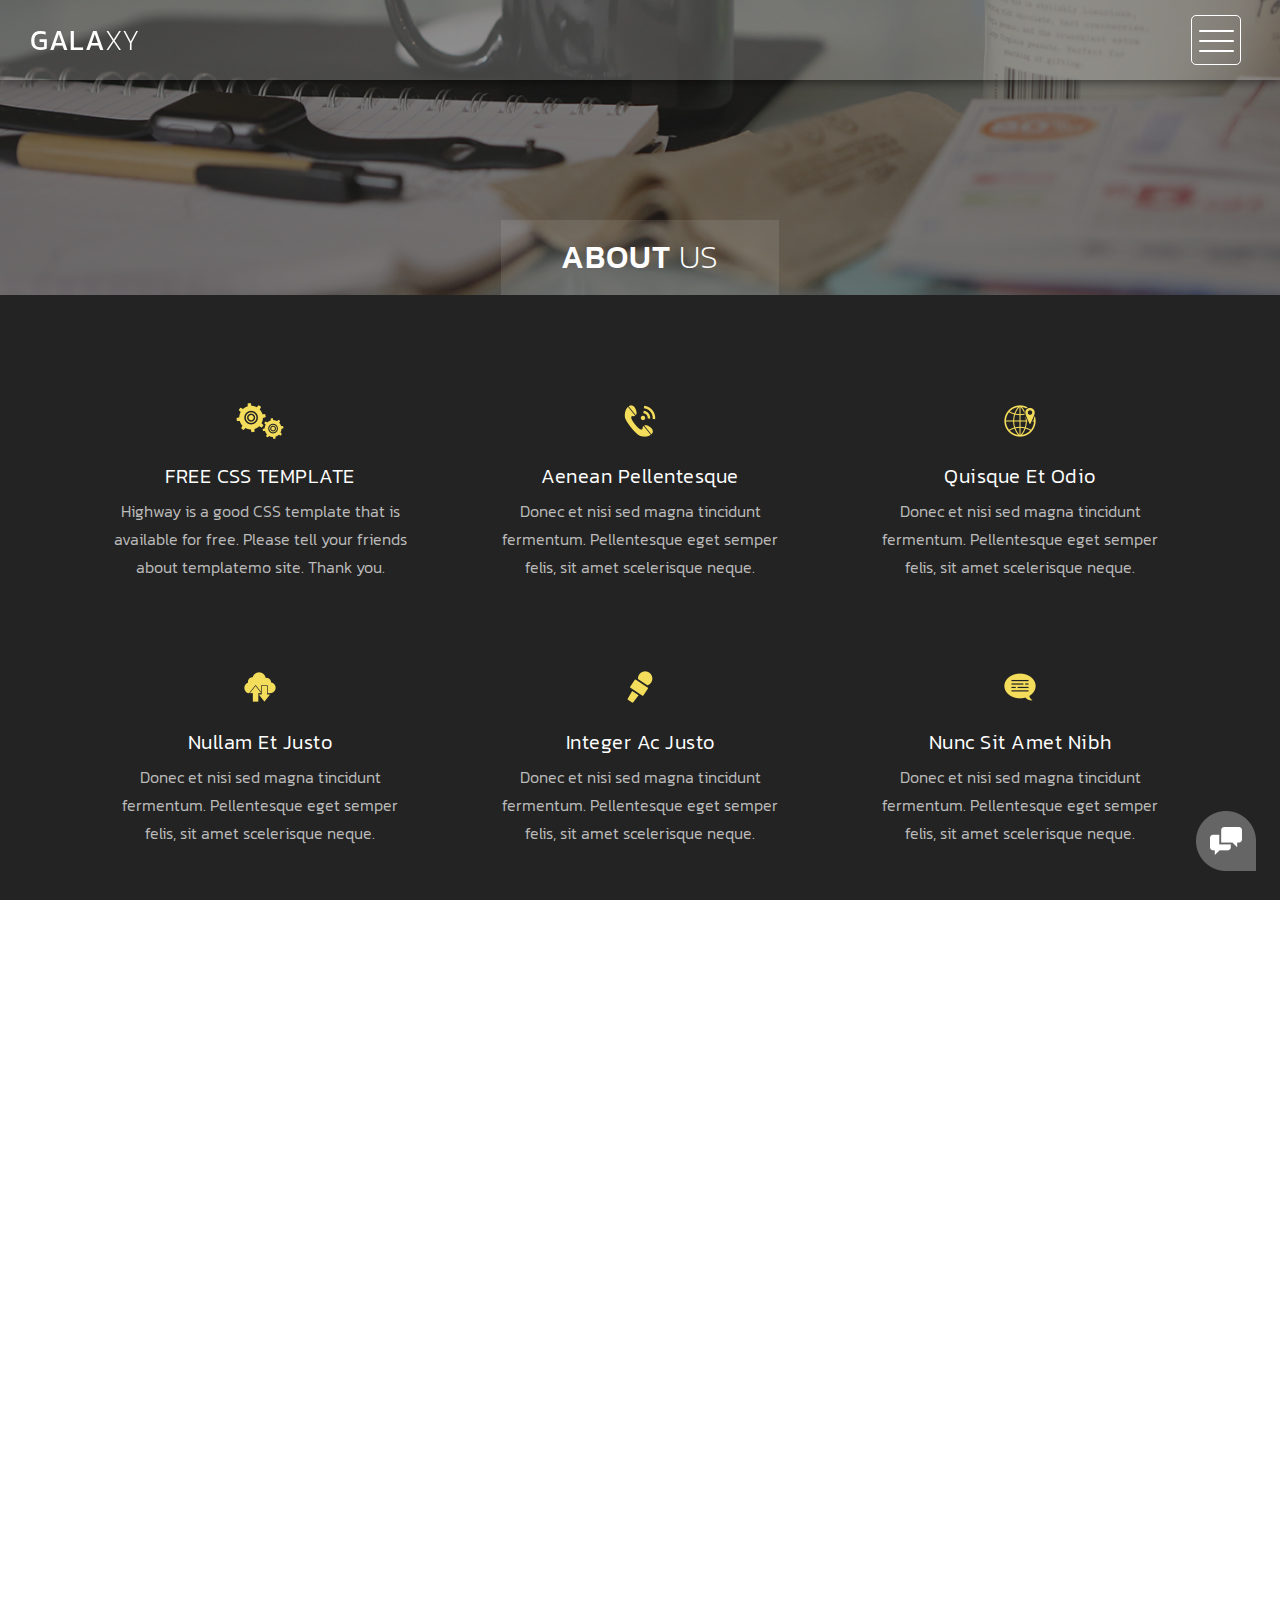
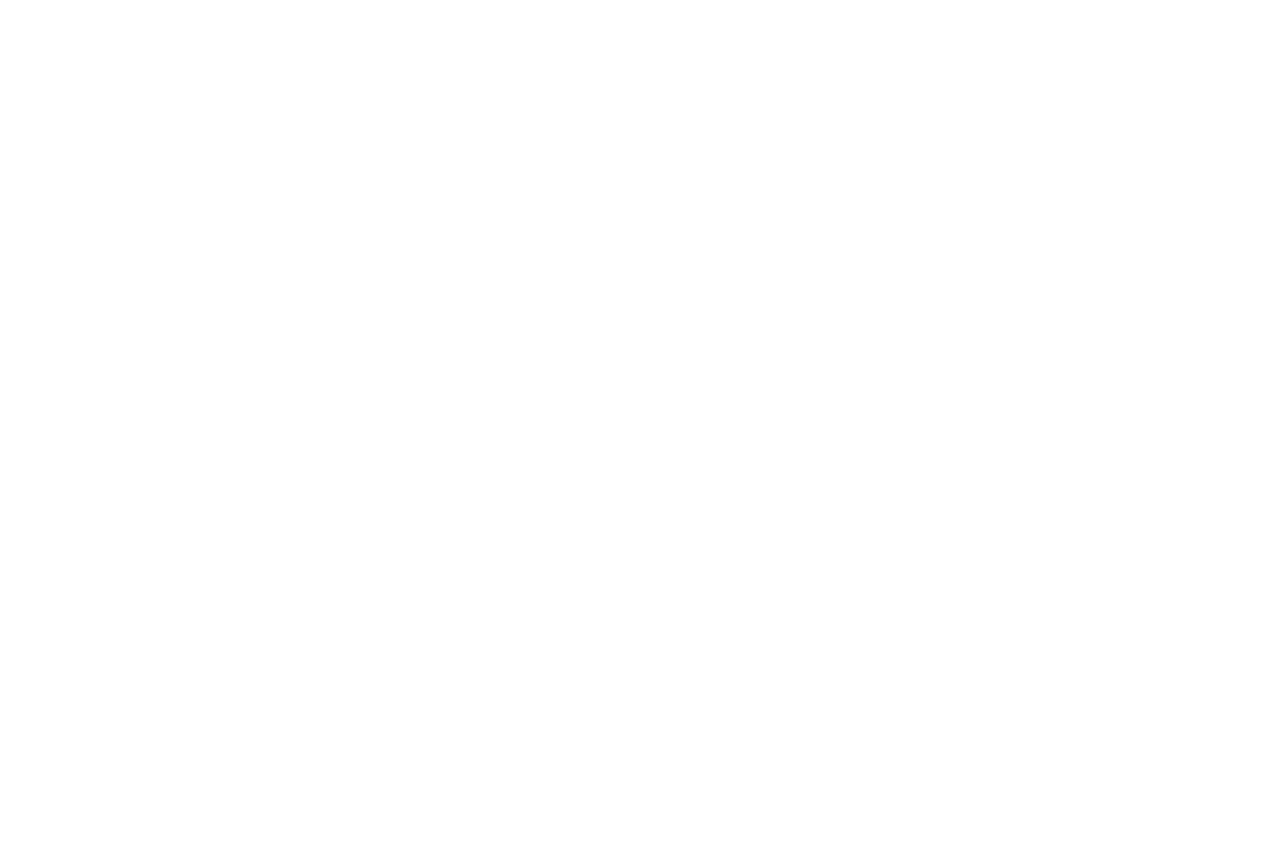
<file: gallery/about.html>
<!DOCTYPE html>
<html>
    <head>
        <meta charset="utf-8">
        <meta http-equiv="X-UA-Compatible" content="IE=edge,chrome=1">
        <title>About Highway - Free CSS Template</title>
<!-- 

Highway Template

https://templatemo.com/tm-520-highway

-->
        <meta name="description" content="">
        <meta name="viewport" content="width=device-width, initial-scale=1">
        <link rel="apple-touch-icon" href="apple-touch-icon.png">

        <link rel="stylesheet" href="css/bootstrap.min.css">
        <link rel="stylesheet" href="css/bootstrap-theme.min.css">
        <link rel="stylesheet" href="css/fontAwesome.css">
        <link rel="stylesheet" href="css/light-box.css">
        <link rel="stylesheet" href="css/templatemo-style.css">

        <link href="https://fonts.googleapis.com/css?family=Kanit:100,200,300,400,500,600,700,800,900" rel="stylesheet">

        <script src="js/vendor/modernizr-2.8.3-respond-1.4.2.min.js"></script>
    </head>

<body>

    <nav>
        <div class="logo">
            <a href="index.html">Gala<em>xy</em></a>
        </div>
      <div class="menu-icon">
        <span></span>
      </div>
    </nav>

    <div class="page-heading">
        <div class="container">
            <div class="heading-content">
                <h1>About <em>Us</em></h1>
            </div>
        </div>
    </div>


    <div class="services">
        <div class="container">
            <div class="col-md-4 col-sm-6">
                <div class="service-item">
                    <div class="icon">
                        <img src="img/service_1.png" alt="">
                    </div>
                    <div class="text">
                        <h4>FREE CSS TEMPLATE</h4>
                        <p>Highway is a good CSS template that is available for free. Please tell your friends about templatemo site. Thank you.</p>
                    </div>
                </div>
            </div>
            <div class="col-md-4 col-sm-6">
                <div class="service-item">
                    <div class="icon">
                        <img src="img/service_2.png" alt="">
                    </div>
                    <div class="text">
                        <h4>Aenean pellentesque</h4>
                        <p>Donec et nisi sed magna tincidunt fermentum. Pellentesque eget semper felis, sit amet scelerisque neque.</p>
                    </div>
                </div>
            </div>
            <div class="col-md-4 col-sm-6">
                <div class="service-item">
                    <div class="icon">
                        <img src="img/service_3.png" alt="">
                    </div>
                    <div class="text">
                        <h4>Quisque et odio</h4>
                        <p>Donec et nisi sed magna tincidunt fermentum. Pellentesque eget semper felis, sit amet scelerisque neque.</p>
                    </div>
                </div>
            </div>
            <div class="col-md-4 col-sm-6">
                <div class="service-item">
                    <div class="icon">
                        <img src="img/service_4.png" alt="">
                    </div>
                    <div class="text">
                        <h4>Nullam et justo</h4>
                        <p>Donec et nisi sed magna tincidunt fermentum. Pellentesque eget semper felis, sit amet scelerisque neque.</p>
                    </div>
                </div>
            </div>
            <div class="col-md-4 col-sm-6">
                <div class="service-item">
                    <div class="icon">
                        <img src="img/service_5.png" alt="">
                    </div>
                    <div class="text">
                        <h4>Integer ac justo</h4>
                        <p>Donec et nisi sed magna tincidunt fermentum. Pellentesque eget semper felis, sit amet scelerisque neque.</p>
                    </div>
                </div>
            </div>
            <div class="col-md-4 col-sm-6">
                <div class="service-item">
                    <div class="icon">
                        <img src="img/service_6.png" alt="">
                    </div>
                    <div class="text">
                        <h4>Nunc sit amet nibh</h4>
                        <p>Donec et nisi sed magna tincidunt fermentum. Pellentesque eget semper felis, sit amet scelerisque neque.</p>
                    </div>
                </div>
            </div>
        </div>
    </div>


    <div class="more-about-us">
        <div class="container">
            <div class="col-md-5 col-md-offset-7">
                <div class="content">
                    <h2>Aenean vehicula tincidunt</h2>
                    <span>Donec et nisi sed</span>
                    <p>Vivamus vitae libero euismod, pretium magna a, vulputate metus. Curabitur et arcu felis. Praesent aliquet lectus in purus viverra varius. 
                    <br><br>Suspendisse et rutrum nisl. Phasellus porttitor metus vel justo blandit, in finibus neque elementum. Nullam semper, turpis quis egestas consequat, dui eros tristique lectus, ac euismod ex quam id mauris.</p>
                    <div class="simple-btn">
                        <a href="#">Continue Reading</a>
                    </div>
                </div>
            </div>
        </div>
    </div>


    <div class="pricing-tables">
        <div class="container">
            <div class="col-md-4 col-sm-6">
                <div class="table-item">
                    <h4>$250/mo</h4>
                    <span>Starter Plan</span>
                    <ul>
                    	<li>Xeon 8 Cores 3.2GHz</li>
                        <li>RAM 32 GB</li>
                        <li>10 TB RAID 1</li>
                        <li>1,000 TB Transfer</li>
                        <li>24-hour Support</li>
                    </ul>
                    <div class="simple-btn">
                        <a href="#">Details</a>
                    </div>
                </div>
            </div>
            <div class="col-md-4 col-sm-6">
                <div class="table-item premium-item">
                    <h4>$420/mo</h4>
                    <span>Standard Plan</span>
                    <ul>
                        <li>Xeon 16 Cores 3.2GHz</li>
                        <li>RAM 64 GB</li>
                        <li>20 TB RAID 1</li>
                        <li>2,000 TB Transfer</li>
                        <li>15-minute Quick Support</li>
                    </ul>
                    <div class="simple-btn">
                        <a href="#">Details</a>
                    </div>
                </div>
            </div>
            <div class="col-md-4 col-sm-6">
                <div class="table-item">
                    <h4>$750/mo</h4>
                    <span>Premium Plan</span>
                    <ul>
                        <li>Xeon 32 Cores 3.2GHz</li>
                        <li>RAM 128 GB</li>
                        <li>10 TB SSD RAID 10</li>
                        <li>6,000 TB Transfer</li>
                        <li>1-minute Instant Support</li>
                    </ul>
                    <div class="simple-btn">
                        <a href="#">Details</a>
                    </div>
                </div>
            </div>
        </div>
    </div>


    <footer>
        <div class="container-fluid">
            <div class="col-md-12">
                <p>Copyright &copy; 2018 Company Name 
    
    | Designed by TemplateMo</p>
            </div>
        </div>
    </footer>


      <!-- Modal button -->
    <div class="popup-icon">
      <button id="modBtn" class="modal-btn"><img src="img/contact-icon.png" alt=""></button>
    </div>  

    <!-- Modal -->
    <div id="modal" class="modal">
      <!-- Modal Content -->
      <div class="modal-content">
        <!-- Modal Header -->
        <div class="modal-header">
          <h3 class="header-title">Say hello to <em>Highway</em></h3>
          <div class="close-btn"><img src="img/close_contact.png" alt=""></div>    
        </div>
        <!-- Modal Body -->
        <div class="modal-body">
          <div class="col-md-6 col-md-offset-3">
            <form id="contact" action="" method="post">
                <div class="row">
                    <div class="col-md-12">
                      <fieldset>
                        <input name="name" type="text" class="form-control" id="name" placeholder="Your name..." required="">
                      </fieldset>
                    </div>
                    <div class="col-md-12">
                      <fieldset>
                        <input name="email" type="email" class="form-control" id="email" placeholder="Your email..." required="">
                      </fieldset>
                    </div>
                    <div class="col-md-12">
                      <fieldset>
                        <textarea name="message" rows="6" class="form-control" id="message" placeholder="Your message..." required=""></textarea>
                      </fieldset>
                    </div>
                    <div class="col-md-12">
                      <fieldset>
                        <button type="submit" id="form-submit" class="btn">Send Message Now</button>
                      </fieldset>
                    </div>
                </div>
            </form>
          </div>
        </div>
      </div>
    </div>

    

    <section class="overlay-menu">
      <div class="container">
        <div class="row">
          <div class="main-menu">
              <ul>
                  <li>
                      <a href="index.html">Home - Full-width</a>
                  </li>
                  <li>
                      <a href="masonry.html">Home - Masonry</a>
                  </li>
                  <li>
                      <a href="grid.html">Home - Small-width</a>
                  </li>
                  <li>
                      <a href="about.html">About Us</a>
                  </li>
                  <li>
                      <a href="blog.html">Blog Entries</a>
                  </li>
                  <li>
                      <a href="single-post.html">Single Post</a>
                  </li>
              </ul>
              <p>We create awesome templates for you</p>
          </div>
        </div>
      </div>
    </section>

    <script src="https://ajax.googleapis.com/ajax/libs/jquery/1.11.2/jquery.min.js"></script>
    <script>window.jQuery || document.write('<script src="js/vendor/jquery-1.11.2.min.js"><\/script>')</script>

    <script src="js/vendor/bootstrap.min.js"></script>
    
    <script src="js/plugins.js"></script>
    <script src="js/main.js"></script>

</body>
</html>
</file>
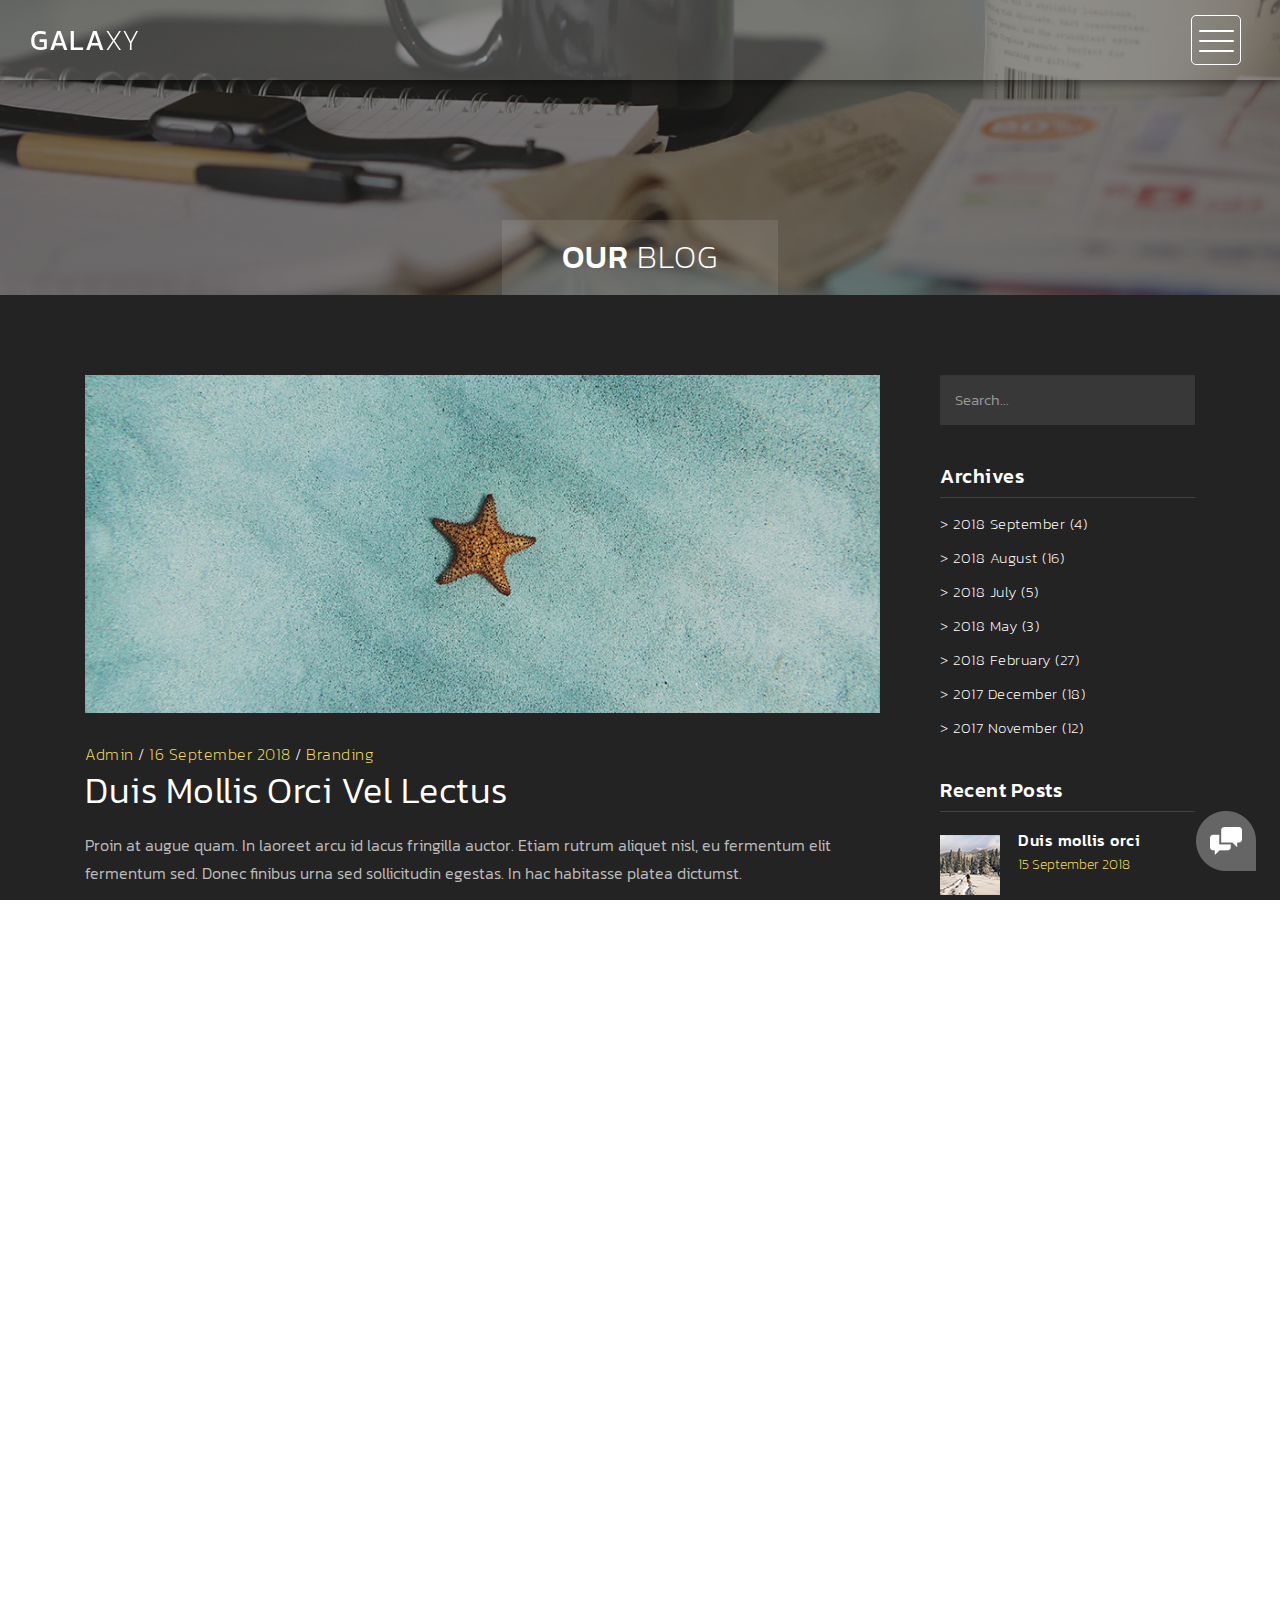
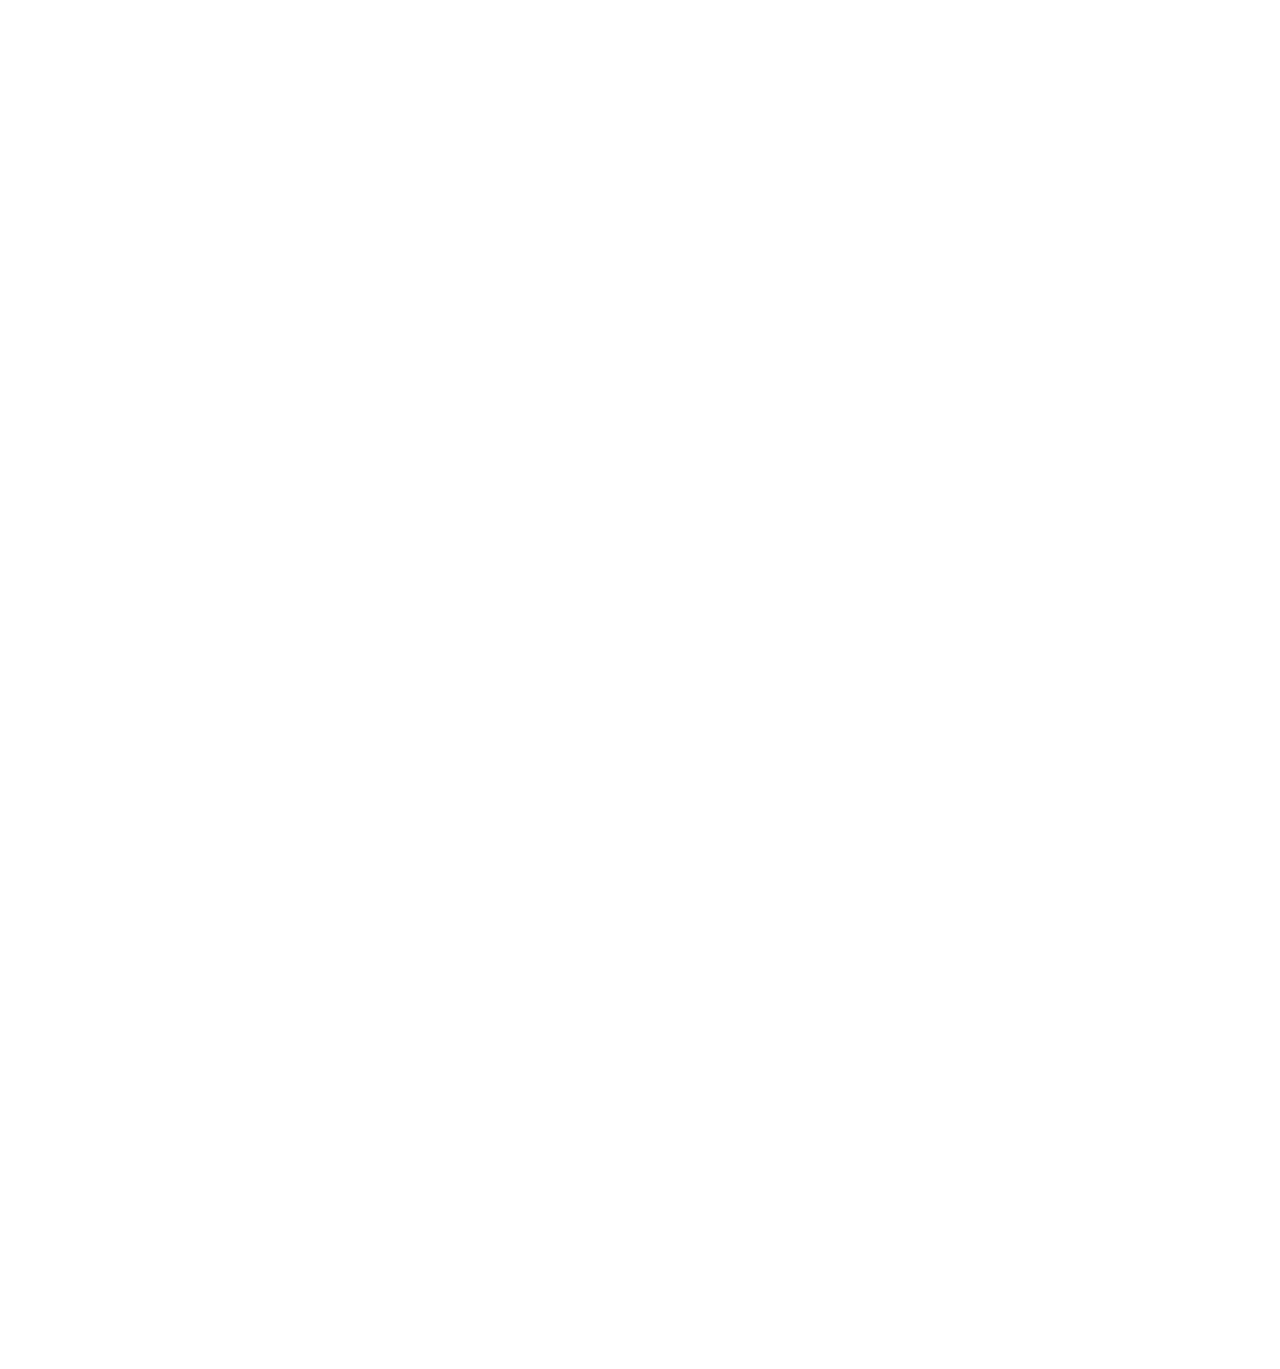
<file: gallery/blog.html>
<!DOCTYPE html>
<html>
    <head>
        <meta charset="utf-8">
        <meta http-equiv="X-UA-Compatible" content="IE=edge,chrome=1">
        <title>Highway Blog - Free CSS Template</title>
<!-- 

Highway Template

https://templatemo.com/tm-520-highway

-->
        <meta name="description" content="">
        <meta name="viewport" content="width=device-width, initial-scale=1">
        <link rel="apple-touch-icon" href="apple-touch-icon.png">

        <link rel="stylesheet" href="css/bootstrap.min.css">
        <link rel="stylesheet" href="css/bootstrap-theme.min.css">
        <link rel="stylesheet" href="css/fontAwesome.css">
        <link rel="stylesheet" href="css/light-box.css">
        <link rel="stylesheet" href="css/templatemo-style.css">

        <link href="https://fonts.googleapis.com/css?family=Kanit:100,200,300,400,500,600,700,800,900" rel="stylesheet">

        <script src="js/vendor/modernizr-2.8.3-respond-1.4.2.min.js"></script>
    </head>

<body>

    <nav>
        <div class="logo">
            <a href="index.html">Gala<em>xy</em></a>
        </div>
      <div class="menu-icon">
        <span></span>
      </div>
    </nav>

    <div class="page-heading">
        <div class="container">
            <div class="heading-content">
                <h1>Our <em>Blog</em></h1>
            </div>
        </div>
    </div>


    <div class="blog-entries">
        <div class="container">
            <div class="col-md-9">
                <div class="blog-posts">
                    <div class="row">
                        <div class="col-md-12">
                            <div class="blog-post">
                                <img src="img/blog_post_1.png" alt="">
                                <div class="text-content">
                                    <span><a href="#">Admin</a> / <a href="#">16 September 2018</a> / <a href="#">Branding</a></span>
                                    <h2>Duis mollis orci vel lectus</h2>
                                    <p>Proin at augue quam. In laoreet arcu id lacus fringilla auctor. Etiam rutrum aliquet nisl, eu fermentum elit fermentum sed. Donec finibus urna sed sollicitudin egestas. In hac habitasse platea dictumst. 
                                    <br><br>Phasellus purus turpis, porta non lectus vitae, laoreet blandit diam. Suspendisse elementum ligula at purus gravida, vel malesuada dolor accumsan. Morbi finibus dapibus ex, ut finibus felis.</p>
                                    <div class="simple-btn">
                                        <a href="single-post.html">continue reading</a>
                                    </div>
                                </div>
                            </div>
                        </div>
                        <div class="col-md-12">
                            <div class="blog-post">
                                <img src="img/blog_post_2.png" alt="">
                                <div class="text-content">
                                    <span><a href="#">Admin</a> / <a href="#">28 August 2018</a> / <a href="#">Lifestyle</a></span>
                                    <h2>Integer scelerisque odio elit</h2>
                                    <p>Aliquam erat volutpat. Donec condimentum ante nec sapien sodales, ut molestie mauris scelerisque. Maecenas in turpis sed odio pretium tempor. In libero tellus, maximus in accumsan id, posuere non urna. 
                                    <br><br>Fusce ex elit, congue vitae interdum et, sodales vitae purus. Vestibulum ante ipsum primis in faucibus orci luctus et ultrices posuere cubilia Curae; Quisque id egestas nibh. Curabitur convallis cursus pharetra. Curabitur non ligula id lacus pulvinar sollicitudin. Etiam quis tempus lectus, sed iaculis ex.</p>
                                    <div class="simple-btn">
                                        <a href="single-post.html">continue reading</a>
                                    </div>
                                </div>
                            </div>
                        </div>
                        <div class="col-md-12">
                            <div class="blog-post">
                                <img src="img/blog_post_3.png" alt="">
                                <div class="text-content">
                                    <span><a href="#">Admin</a> / <a href="#">31 July 2018</a> / <a href="#">Work Stuff</a></span>
                                    <h2>Nulla condimentum at dui eu</h2>
                                    <p>Cras ultrices ex sodales, vestibulum leo quis, volutpat mauris. In pretium vehicula dolor, sit amet ornare orci placerat sit amet. Nam non dolor sagittis, dignissim purus at, fringilla lacus. In aliquet, sapien ut lobortis molestie, lorem diam commodo leo, vitae eleifend diam justo ac velit.
                                    <br><br>ras felis purus, efficitur vel luctus a, ultrices vitae diam. Maecenas maximus vehicula aliquet. Donec scelerisque, diam id dapibus ultrices, tortor tellus eleifend arcu, maximus iaculis mi elit sit amet odio. Donec at mauris sit amet velit tempus semper.</p>
                                    <div class="simple-btn">
                                        <a href="single-post.html">continue reading</a>
                                    </div>
                                </div>
                            </div>
                        </div>
                        <div class="col-md-12">
                            <ul class="page-number">
                                <li class="active"><a href="#">1</a></li>
                                <li><a href="#">2</a></li>
                                <li><a href="#">3</a></li>
                                <li><a href="#">></a></li>
                            </ul>
                        </div>
                    </div>
                </div>
            </div>
            <div class="col-md-3">
                <div class="side-bar">
                    <div class="search">
                        <fieldset>
                            <input name="search" type="text" class="form-control" id="search" placeholder="Search..." required="">
                        </fieldset>
                    </div>
                    <div class="archives">
                        <div class="sidebar-heding">
                            <h2>Archives</h2>
                        </div>
                        <ul>
                            <li><a href="#">> 2018 September (4)</a></li>
                            <li><a href="#">> 2018 August (16)</a></li>
                            <li><a href="#">> 2018 July (5)</a></li>
                            <li><a href="#">> 2018 May (3)</a></li>
                            <li><a href="#">> 2018 February (27)</a></li>
                            <li><a href="#">> 2017 December (18)</a></li>
                            <li><a href="#">> 2017 November (12)</a></li>
                        </ul>
                    </div>
                    <div class="recent-posts">
                        <div class="sidebar-heding">
                            <h2>Recent Posts</h2>
                        </div>
                        <ul>
                            <li><a href="single-post.html">
                                <img src="img/recent_post_1.png" alt="Recent Post 1">
                                <div class="text">
                                    <h6>Duis mollis orci</h6>
                                    <span>15 September 2018</span>
                                </div>
                            </li></a>
                            <li><a href="single-post.html">
                                <img src="img/recent_post_2.png" alt="Recent Post 2">
                                <div class="text">
                                    <h6>Etiam quis tem</h6>
                                    <span>10 August 2018</span>
                                </div>
                            </li></a>
                            <li><a href="single-post.html">
                                <img src="img/recent_post_3.png" alt="Recent Post 3">
                                <div class="text">
                                    <h6>Proin at augue</h6>
                                    <span>16 July 2018</span>
                                </div>
                            </li></a>
                        </ul>
                    </div>
                    <div class="categories">
                        <div class="sidebar-heding">
                            <h2>Categories</h2>
                        </div>
                        <ul>
                            <li><a href="#">> Lifestyle (7)</a></li>
                            <li><a href="#">> Branding (9)</a></li>
                            <li><a href="#">> Nature (14)</a></li>
                            <li><a href="#">> Work Stuff (6)</a></li>
                            <li><a href="#">> Science (5)</a></li>
                        </ul>
                    </div>
                    <div class="latest-gallery">
                        <div class="sidebar-heding">
                            <h2>Latest Gallery</h2>
                        </div>
                        <ul>
                            <li><a href="#"></a><img src="img/latest_gallery_1.png" alt=""></a></li>
                            <li><a href="#"></a><img src="img/latest_gallery_2.png" alt=""></a></li>
                            <li><a href="#"></a><img src="img/latest_gallery_3.png" alt=""></a></li>
                            <li><a href="#"></a><img src="img/latest_gallery_4.png" alt=""></a></li>
                            <li><a href="#"></a><img src="img/latest_gallery_5.png" alt=""></a></li>
                            <li><a href="#"></a><img src="img/latest_gallery_6.png" alt=""></a></li>
                            <li><a href="#"></a><img src="img/latest_gallery_7.png" alt=""></a></li>
                            <li><a href="#"></a><img src="img/latest_gallery_8.png" alt=""></a></li>
                        </ul>
                    </div>
                </div>
            </div>
        </div>
    </div>


    <footer>
        <div class="container-fluid">
            <div class="col-md-12">
                <p>Copyright &copy; 2018 Company Name 
    
    | Designed by TemplateMo</p>
            </div>
        </div>
    </footer>


      <!-- Modal button -->
    <div class="popup-icon">
      <button id="modBtn" class="modal-btn"><img src="img/contact-icon.png" alt=""></button>
    </div>  

    <!-- Modal -->
    <div id="modal" class="modal">
      <!-- Modal Content -->
      <div class="modal-content">
        <!-- Modal Header -->
        <div class="modal-header">
          <h3 class="header-title">Say hello to <em>Highway</em></h3>
          <div class="close-btn"><img src="img/close_contact.png" alt=""></div>    
        </div>
        <!-- Modal Body -->
        <div class="modal-body">
          <div class="col-md-6 col-md-offset-3">
            <form id="contact" action="" method="post">
                <div class="row">
                    <div class="col-md-12">
                      <fieldset>
                        <input name="name" type="text" class="form-control" id="name" placeholder="Your name..." required="">
                      </fieldset>
                    </div>
                    <div class="col-md-12">
                      <fieldset>
                        <input name="email" type="email" class="form-control" id="email" placeholder="Your email..." required="">
                      </fieldset>
                    </div>
                    <div class="col-md-12">
                      <fieldset>
                        <textarea name="message" rows="6" class="form-control" id="message" placeholder="Your message..." required=""></textarea>
                      </fieldset>
                    </div>
                    <div class="col-md-12">
                      <fieldset>
                        <button type="submit" id="form-submit" class="btn">Send Message Now</button>
                      </fieldset>
                    </div>
                </div>
            </form>
          </div>
        </div>
      </div>
    </div>

    

    <section class="overlay-menu">
      <div class="container">
        <div class="row">
          <div class="main-menu">
              <ul>
                  <li>
                      <a href="index.html">Home - Full-width</a>
                  </li>
                  <li>
                      <a href="masonry.html">Home - Masonry</a>
                  </li>
                  <li>
                      <a href="grid.html">Home - Small-width</a>
                  </li>
                  <li>
                      <a href="about.html">About Us</a>
                  </li>
                  <li>
                      <a href="blog.html">Blog Entries</a>
                  </li>
                  <li>
                      <a href="single-post.html">Single Post</a>
                  </li>
              </ul>
              <p>We create awesome templates for you</p>
          </div>
        </div>
      </div>
    </section>

    <script src="https://ajax.googleapis.com/ajax/libs/jquery/1.11.2/jquery.min.js"></script>
    <script>window.jQuery || document.write('<script src="js/vendor/jquery-1.11.2.min.js"><\/script>')</script>

    <script src="js/vendor/bootstrap.min.js"></script>
    
    <script src="js/plugins.js"></script>
    <script src="js/main.js"></script>

</body>
</html>
</file>
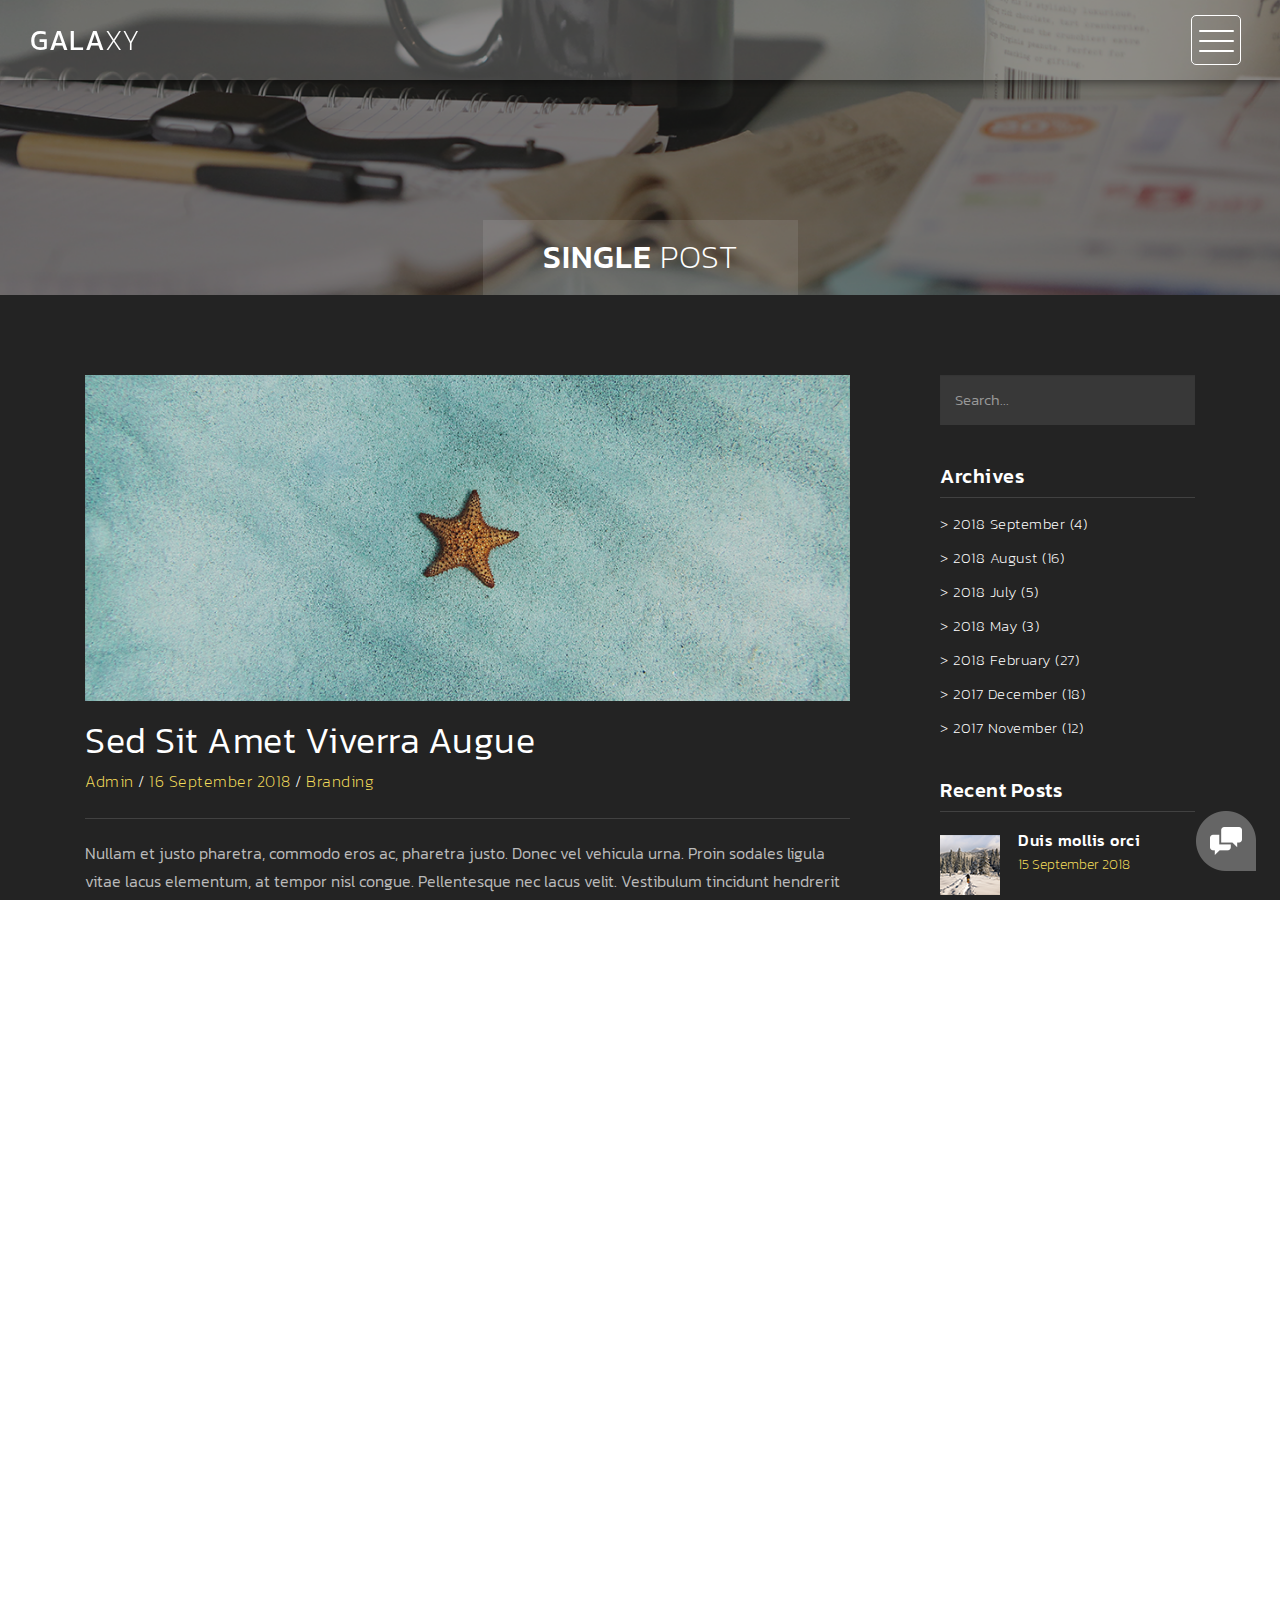
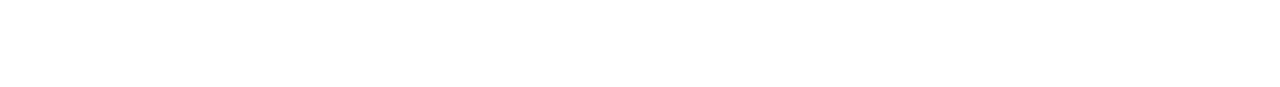
<file: gallery/single-post.html>
<!DOCTYPE html>
<html>
    <head>
        <meta charset="utf-8">
        <meta http-equiv="X-UA-Compatible" content="IE=edge,chrome=1">
        <title>Highway Single Post</title>
<!-- 

Highway Template

https://templatemo.com/tm-520-highway

-->
        <meta name="description" content="">
        <meta name="viewport" content="width=device-width, initial-scale=1">
        <link rel="apple-touch-icon" href="apple-touch-icon.png">

        <link rel="stylesheet" href="css/bootstrap.min.css">
        <link rel="stylesheet" href="css/bootstrap-theme.min.css">
        <link rel="stylesheet" href="css/fontAwesome.css">
        <link rel="stylesheet" href="css/light-box.css">
        <link rel="stylesheet" href="css/templatemo-style.css">

        <link href="https://fonts.googleapis.com/css?family=Kanit:100,200,300,400,500,600,700,800,900" rel="stylesheet">

        <script src="js/vendor/modernizr-2.8.3-respond-1.4.2.min.js"></script>
    </head>

<body>

    <nav>
        <div class="logo">
            <a href="index.html">Gala<em>xy</em></a>
        </div>
      <div class="menu-icon">
        <span></span>
      </div>
    </nav>

    <div class="page-heading">
        <div class="container">
            <div class="heading-content">
                <h1>Single <em>Post</em></h1>
            </div>
        </div>
    </div>


    <div class="blog-entries">
        <div class="container">
            <div class="col-md-9">
                <div class="blog-posts">
                    <div class="row">
                        <div class="col-md-12">
                            <div class="single-blog-post">
                                <img src="img/blog_post_1.png" alt="">
                                <div class="text-content">
                                    <h2>Sed sit amet viverra augue</h2>
                                    <span><a href="#">Admin</a> / <a href="#">16 September 2018</a> / <a href="#">Branding</a></span>
                                    <p>Nullam et justo pharetra, commodo eros ac, pharetra justo. Donec vel vehicula urna. Proin sodales ligula vitae lacus elementum, at tempor nisl congue. Pellentesque nec lacus velit. Vestibulum tincidunt hendrerit ante id sagittis. Phasellus sodales nibh mattis neque interdum viverra. Nam accumsan arcu id fringilla auctor. 
                                    <br><br>Suspendisse et rutrum nisl. Phasellus porttitor metus vel justo blandit, in finibus neque elementum. Nullam semper, turpis quis egestas consequat, dui eros tristique lectus, ac euismod ex quam id mauris. Nunc sit amet nibh sollicitudin, interdum nunc in, eleifend est.
                                    
                                	<br><br>Pellentesque vel dignissim libero, et sagittis elit. Nulla dignissim eleifend tellus, sed molestie risus rutrum non. Etiam lorem odio, convallis a arcu vel, bibendum molestie metus. Pellentesque imperdiet nisl ante, eu congue nisl suscipit id.
                                    <br><br><a href="blog.html">Back to Blog</a></p>
                                    <div class="tags-share">
                                        <div class="row">
                                            <div class="col-md-6">
                                                <ul class="tags">
                                                    <li>Tags:</li>
                                                    <li><a href="#">life</a>,</li>
                                                    <li><a href="#">nature</a>,</li>
                                                    <li><a href="#">life is good</a></li>
                                                </ul>
                                            </div>
                                            <div class="col-md-6">
                                                <ul class="share">
                                                    <li>Share:</li>
                                                    <li><a href="#">facebook</a>,</li>
                                                    <li><a href="#">twitter</a>,</li>
                                                    <li><a href="#">behance</a></li>
                                                </ul>
                                            </div>
                                        </div>
                                    </div>
                                </div>
                            </div>
                        </div>
                    </div>
                </div>
            </div>
            <div class="col-md-3">
                <div class="side-bar">
                    <div class="search">
                        <fieldset>
                            <input name="search" type="text" class="form-control" id="search" placeholder="Search..." required="">
                        </fieldset>
                    </div>
                    <div class="archives">
                        <div class="sidebar-heding">
                            <h2>Archives</h2>
                        </div>
                        <ul>
                            <li><a href="#">> 2018 September (4)</a></li>
                            <li><a href="#">> 2018 August (16)</a></li>
                            <li><a href="#">> 2018 July (5)</a></li>
                            <li><a href="#">> 2018 May (3)</a></li>
                            <li><a href="#">> 2018 February (27)</a></li>
                            <li><a href="#">> 2017 December (18)</a></li>
                            <li><a href="#">> 2017 November (12)</a></li>
                        </ul>
                    </div>
                    <div class="recent-posts">
                        <div class="sidebar-heding">
                            <h2>Recent Posts</h2>
                        </div>
                        <ul>
                            <li><a href="single-post.html">
                                <img src="img/recent_post_1.png" alt="Recent Post 1">
                                <div class="text">
                                    <h6>Duis mollis orci</h6>
                                    <span>15 September 2018</span>
                                </div>
                            </li></a>
                            <li><a href="single-post.html">
                                <img src="img/recent_post_2.png" alt="Recent Post 2">
                                <div class="text">
                                    <h6>Etiam quis tem</h6>
                                    <span>10 August 2018</span>
                                </div>
                            </li></a>
                            <li><a href="single-post.html">
                                <img src="img/recent_post_3.png" alt="Recent Post 3">
                                <div class="text">
                                    <h6>Proin at augue</h6>
                                    <span>16 July 2018</span>
                                </div>
                            </li></a>
                        </ul>
                    </div>
                    <div class="categories">
                        <div class="sidebar-heding">
                            <h2>Categories</h2>
                        </div>
                        <ul>
                            <li><a href="#">> Lifestyle (7)</a></li>
                            <li><a href="#">> Branding (9)</a></li>
                            <li><a href="#">> Nature (14)</a></li>
                            <li><a href="#">> Work Stuff (6)</a></li>
                            <li><a href="#">> Science (5)</a></li>
                        </ul>
                    </div>
                    <div class="latest-gallery">
                        <div class="sidebar-heding">
                            <h2>Latest Gallery</h2>
                        </div>
                        <ul>
                            <li><a href="#"></a><img src="img/latest_gallery_1.png" alt=""></a></li>
                            <li><a href="#"></a><img src="img/latest_gallery_2.png" alt=""></a></li>
                            <li><a href="#"></a><img src="img/latest_gallery_3.png" alt=""></a></li>
                            <li><a href="#"></a><img src="img/latest_gallery_4.png" alt=""></a></li>
                            <li><a href="#"></a><img src="img/latest_gallery_5.png" alt=""></a></li>
                            <li><a href="#"></a><img src="img/latest_gallery_6.png" alt=""></a></li>
                            <li><a href="#"></a><img src="img/latest_gallery_7.png" alt=""></a></li>
                            <li><a href="#"></a><img src="img/latest_gallery_8.png" alt=""></a></li>
                        </ul>
                    </div>
                </div>
            </div>
        </div>
    </div>


    <footer>
        <div class="container-fluid">
            <div class="col-md-12">
                <p>Copyright &copy; 2018 Company Name 
    
    | Designed by TemplateMo</p>
            </div>
        </div>
    </footer>


      <!-- Modal button -->
    <div class="popup-icon">
      <button id="modBtn" class="modal-btn"><img src="img/contact-icon.png" alt=""></button>
    </div>  

    <!-- Modal -->
    <div id="modal" class="modal">
      <!-- Modal Content -->
      <div class="modal-content">
        <!-- Modal Header -->
        <div class="modal-header">
          <h3 class="header-title">Say hello to <em>Highway</em></h3>
          <div class="close-btn"><img src="img/close_contact.png" alt=""></div>    
        </div>
        <!-- Modal Body -->
        <div class="modal-body">
          <div class="col-md-6 col-md-offset-3">
            <form id="contact" action="" method="post">
                <div class="row">
                    <div class="col-md-12">
                      <fieldset>
                        <input name="name" type="text" class="form-control" id="name" placeholder="Your name..." required="">
                      </fieldset>
                    </div>
                    <div class="col-md-12">
                      <fieldset>
                        <input name="email" type="email" class="form-control" id="email" placeholder="Your email..." required="">
                      </fieldset>
                    </div>
                    <div class="col-md-12">
                      <fieldset>
                        <textarea name="message" rows="6" class="form-control" id="message" placeholder="Your message..." required=""></textarea>
                      </fieldset>
                    </div>
                    <div class="col-md-12">
                      <fieldset>
                        <button type="submit" id="form-submit" class="btn">Send Message Now</button>
                      </fieldset>
                    </div>
                </div>
            </form>
          </div>
        </div>
      </div>
    </div>

    

    <section class="overlay-menu">
      <div class="container">
        <div class="row">
          <div class="main-menu">
              <ul>
                  <li>
                      <a href="index.html">Home - Full-width</a>
                  </li>
                  <li>
                      <a href="masonry.html">Home - Masonry</a>
                  </li>
                  <li>
                      <a href="grid.html">Home - Small-width</a>
                  </li>
                  <li>
                      <a href="about.html">About Us</a>
                  </li>
                  <li>
                      <a href="blog.html">Blog Entries</a>
                  </li>
                  <li>
                      <a href="single-post.html">Single Post</a>
                  </li>
              </ul>
              <p>We create awesome templates for you</p>
          </div>
        </div>
      </div>
    </section>


    <script src="https://ajax.googleapis.com/ajax/libs/jquery/1.11.2/jquery.min.js"></script>
    <script>window.jQuery || document.write('<script src="js/vendor/jquery-1.11.2.min.js"><\/script>')</script>

    <script src="js/vendor/bootstrap.min.js"></script>
    
    <script src="js/plugins.js"></script>
    <script src="js/main.js"></script>

</body>
</html>
</file>
<file: gallery/css/light-box.css>
/* LIGHT BOX */

body:after {
  content: url(../img/close.png) url(../img/loading.gif) url(../img/prev.png) url(../img/next.png);
  display: none;
}

body.lb-disable-scrolling {
  overflow: hidden;
}

.lightboxOverlay {
  max-height: 100%;
  overflow-y: scroll;
  position: absolute;
  top: 0;
  left: 0;
  z-index: 99999;
  background-color: black;
  filter: progid:DXImageTransform.Microsoft.Alpha(Opacity=80);
  opacity: 0.8;
  display: none;
}

.lightbox {
  position: absolute;
  margin-top: 0%;
  left: 0;
  width: 100%;
  z-index: 100000;
  text-align: center;
  line-height: 0;
  font-weight: normal;
}

.lightbox .lb-image {
  display: block;
  height: auto;
  max-width: inherit;
  max-height: none;
  border-radius: 5px;

  /* Image border */
  border: 10px solid white;
}

.lightbox a img {
  border: none;
}

.lb-outerContainer {
  position: relative;
  *zoom: 1;
  width: 250px;
  height: 250px;
  margin: 0 auto;
  border-radius: 4px;

  /* Background color behind image.
     This is visible during transitions. */
  background-color: white;
}

.lb-outerContainer:after {
  content: "";
  display: table;
  clear: both;
}

.lb-loader {
  position: absolute;
  top: 43%;
  left: 0;
  height: 25%;
  width: 100%;
  text-align: center;
  line-height: 0;
}

.lb-cancel {
  display: block;
  width: 32px;
  height: 32px;
  margin: 0 auto;
  background: url(../img/loading.gif) no-repeat;
}

.lb-nav {
  position: absolute;
  top: 0;
  left: 0;
  height: 100%;
  width: 100%;
  z-index: 10;
}

.lb-container > .nav {
  left: 0;
}

.lb-nav a {
  outline: none;
  background-image: url('[data-uri]');
}

.lb-prev, .lb-next {
  height: 100%;
  cursor: pointer;
  display: block;
}

.lb-nav a.lb-prev {
  width: 34%;
  left: 0;
  float: left;
  background: url(../img/prev.png) left 48% no-repeat;
  filter: progid:DXImageTransform.Microsoft.Alpha(Opacity=0);
  opacity: 0;
  -webkit-transition: opacity 0.6s;
  -moz-transition: opacity 0.6s;
  -o-transition: opacity 0.6s;
  transition: opacity 0.6s;
}

.lb-nav a.lb-prev:hover {
  filter: progid:DXImageTransform.Microsoft.Alpha(Opacity=100);
  opacity: 1;
}

.lb-nav a.lb-next {
  width: 64%;
  right: 0;
  float: right;
  background: url(../img/next.png) right 48% no-repeat;
  filter: progid:DXImageTransform.Microsoft.Alpha(Opacity=0);
  opacity: 0;
  -webkit-transition: opacity 0.6s;
  -moz-transition: opacity 0.6s;
  -o-transition: opacity 0.6s;
  transition: opacity 0.6s;
}

.lb-nav a.lb-next:hover {
  filter: progid:DXImageTransform.Microsoft.Alpha(Opacity=100);
  opacity: 1;
}

.lb-dataContainer {
  margin: 0 auto;
  padding-top: 5px;
  *zoom: 1;
  width: 100%;
  -moz-border-radius-bottomleft: 4px;
  -webkit-border-bottom-left-radius: 4px;
  border-bottom-left-radius: 4px;
  -moz-border-radius-bottomright: 4px;
  -webkit-border-bottom-right-radius: 4px;
  border-bottom-right-radius: 4px;
}

.lb-dataContainer:after {
  content: "";
  display: table;
  clear: both;
}

.lb-data {
  padding: 0 4px;
  color: #ccc;
}

.lb-data .lb-details {
  width: 85%;
  float: left;
  text-align: left;
  line-height: 1.1em;
}

.lb-data .lb-caption {
  font-size: 13px;
  font-weight: bold;
  line-height: 1em;
}

.lb-data .lb-caption a {
  color: #4ae;
}

.lb-data .lb-number {
  margin-top: 15px;
  display: block;
  clear: left;
  padding-bottom: 1em;
  font-size: 13px;
  color: #999999;
}

.lb-data .lb-close {
  display: block;
  float: right;
  width: 30px;
  height: 30px;
  background: url(../img/close.png) top right no-repeat;
  text-align: right;
  outline: none;
  filter: progid:DXImageTransform.Microsoft.Alpha(Opacity=70);
  opacity: 0.7;
  -webkit-transition: opacity 0.2s;
  -moz-transition: opacity 0.2s;
  -o-transition: opacity 0.2s;
  transition: opacity 0.2s;
}

.lb-data .lb-close:hover {
  cursor: pointer;
  filter: progid:DXImageTransform.Microsoft.Alpha(Opacity=100);
  opacity: 1;
}
</file>
<file: gallery/css/templatemo-style.css>
/*

Highway Template

https://templatemo.com/tm-520-highway

*/

body {
  font-family: 'Kanit', sans-serif;
}

body::-webkit-scrollbar {
  width: 8px;
  height: 8px;
  background-color: rgba(0, 0, 0, 0.9);
}
/* Add a thumb */
body::-webkit-scrollbar-thumb {
    background: rgba(250, 250, 250, 0.5);
}

body, html {
  height: 100%;
  min-height: 100%;
  overflow-x: hidden;
}


.page-heading {
  background-image: url(../img/heading_bg.png);
  background-repeat: no-repeat;
  background-size: cover;
  background-position: center center;
  width: 100%;
  text-align: center;
}

.page-heading .heading-content h1 {
  font-size: 32px;
  text-transform: uppercase;
  color: #fff;
  letter-spacing: 1px;
  background-color: rgba(250,250,250,0.1);
  display: inline-block;
  margin-bottom: 0;
  margin-top: 220px;
  padding: 20px 60px;
}

.page-heading .heading-content em {
  font-style: normal;
  font-weight: 200;
}



/* Nav Bar */

nav .logo {
  float: left;
  margin-left: 30px;
}

nav .logo a {
  font-size: 28px;
  line-height: 80px;
  text-transform: uppercase;
  color: #fff;
  text-decoration: none;
  letter-spacing: 0.5px;
}

nav .logo em {
  font-style: normal;
  font-weight: 200;
}

nav {
  background: rgba(250,250,250,0.2);
  height: 80px;
  position: fixed;
  width: 100%;
  left: 0;
  top: 0;
  z-index: 300;
  box-shadow: 0px 2px 10px 0px rgba(0,0,0,0.5);
}

.menu-icon {
  background: transparent;
  border: 1px solid #fff;
  width: 50px;
  height: 50px;
  margin: 15px 39px 0 auto;
  position: relative;
  cursor: pointer;
  transition: background 0.5s;
  border-radius: 5px;
}

.menu-icon span,
.menu-icon span:before,
.menu-icon span:after {
  cursor: pointer;
  border-radius: 1px;
  height: 2px;
  width: 35px;
  background: white;
  position: absolute;
  left: 15%;
  top: 50%;
  display: block;
  content: '';
  transition: all 0.5s ease-in-out;
}

.menu-icon span:before {
  left: 0;
  top: -10px;
}

.menu-icon span:after {
  left: 0;
  top: 10px;
}

.menu-icon.active {
  background: rgba(250,250,250,0.2);
}

.menu-icon.active span {
  background-color: transparent;
}

.menu-icon.active span:before,
.menu-icon.active span:after {
  top: 0;
}

.menu-icon.active span:before {
  transform: rotate(135deg);
}

.menu-icon.active span:after {
  transform: rotate(-135deg);
}
/* Menu */

.overlay-menu {
  background: rgba(0, 0, 0, 0.95);
  color: #ffffff;
  position: fixed;
  z-index: 100;
  left: 0;
  top: 0;
  height: 100%;
  overflow-y: auto;
  -webkit-overflow-scrolling: touch;
  width: 100%;
  padding: 50px 0;
  opacity: 0;
  text-align: center;
  transform: translateY(-100%);
  transition: all 0.5s;
}

.overlay-menu.open {
  opacity: 1;
  transform: translateY(0%);
}

.overlay-menu .main-menu {
  transform: translateY(50%);
  opacity: 0;
  transition: all 0.3s;
  transition-delay: 0s;
}

.overlay-menu.open .main-menu {
  transition: all 0.7s;
  transition-delay: 0.7s;
  opacity: 1;
  transform: translateY(0%);
}

.overlay-menu .main-menu:nth-child(2) {
  transition-delay: 0s;
}

.overlay-menu.open .main-menu:nth-child(2) {
  transition-delay: 1.25s;
}

.overlay-menu {
  overflow: scroll;
}

.overlay-menu::-webkit-scrollbar {
  display: none;
}

.overlay-menu ul {
  list-style: none;
  margin-top: 80px;
  padding: 0px;
}
.overlay-menu ul li {
  padding: 15px 0px;
}

.overlay-menu ul li a {
  font-size: 24px;
  font-weight: 300;
  color: #fff;
  text-decoration: none;
  transition: all 0.5s;
}

.overlay-menu ul li a:hover {
  color: rgba(250,250,250,0.5);
}


.overlay-menu p {
  margin-top: 60px;
  font-size: 13px;
  text-transform: uppercase;
  color: #fff;
  font-weight: 200;
  letter-spacing: 0.5px;
  text-align: center;
}



#video-container  {
  position: relative;
  width: 100%;
  height: 100%;
  overflow: hidden;
  z-index: 1;
}

#video-container video,
.video-overlay {
  position: absolute;
  left: 50%;
  top: 50%;
  transform: translate(-50%, -50%);
  min-width: 100%;
  min-height: 100%;
}

#video-container .video-overlay {
  z-index: 9999;
  background: rgba(0,0,0,0.5);
  width: 100%;
}

#video-container .video-content {
  z-index: 99999;
  position: absolute;
  height: 100%;
  width: 100%;
}

#video-container .video-content .inner {
  height: 100%;
  width: 100%;
  display: flex;
  justify-content: center;
  align-items: center;
  flex-flow: column wrap;
}

#video-container .video-content .inner h1 {
  font-size: 64px;
  text-transform: uppercase;
  color: #fff;
  letter-spacing: 2px;
  font-weight: 500;
  text-align: center;
}

#video-container .video-content .inner em {
  font-style: normal;
  font-weight: 200;
}


#video-container .video-content .inner p {
  color: #fff;
  font-size: 22px;
  font-weight: 200;
  letter-spacing: 1.5px;
  text-align: center;
  padding: 0px 30px;
}

#video-container .video-content .inner a {
  color: #fff;
  text-decoration: underline;
}

#video-container .video-content .inner .scroll-icon {
  margin-top: 45px;
}

.full-screen-portfolio .container-fluid,
.full-screen-portfolio .col-md-4, .col-md-8 {
  padding-left: 0px;
  padding-right: 0px;
}


.portfolio-item img {
  width: 100%;
  overflow: hidden;
}

.portfolio-item .thumb {
  position: relative;
}


.portfolio-item .hover-effect .hover-content {
    position: absolute;
    text-align: left;
    width: 100%;
    bottom: 0;
    left: 0;
}


.full-screen-portfolio .portfolio-item h1 {
  position: relative;
  font-size: 22px;
  text-transform: uppercase;
  color: #fff;
  display: inline-block;
  padding-left: 20px;
  line-height: 15px;
  transform: translateY(25px);
  transition: .5s ease-in-out;
  letter-spacing: 0.5px;
 }

 .full-screen-portfolio .portfolio-item em {
  font-style: normal;
  font-weight: 200;
 }

.full-screen-portfolio .portfolio-item:hover h1 {
  transform: translateY(0);
 }

.full-screen-portfolio .portfolio-item p {
  padding-left: 20px;
  font-weight: 300!important;
  letter-spacing: 0.5px;
  font-size: 14px;
  color: #fff;
  opacity: 0;
  transform: translateY(10px);
  transition: .5s ease-in-out;
  text-transform: uppercase;
 }

 .full-screen-portfolio .portfolio-item {
 text-align: center;
 line-height: 150%;
 text-transform: lowercase;
 cursor: pointer;
}

.full-screen-portfolio .portfolio-item:hover p {
  opacity: 1;
  transform: translateY(0);
 }




.popup-icon {
  position: fixed;
  bottom: 30px;
  right: 30px;
  z-index: 300;
  display: inline-block;
  width: 60px;
  height: 60px;
}

.popup-icon button {
  background-color: transparent;
  outline: none;
  border: none;
}

.modal-btn img {
  width: 60px;
  height: 60px;
}

/* Modal */
.modal {
  background-color: rgba(0,0,0,.95);
  display: none;
  overflow: auto;
  position: fixed;
  z-index: 1000;
  top: 0;
  left: 0;
  width: 100%;
  height: 100%;
  transform: all 0.6s;
  overflow: scroll;
}

.modal::-webkit-scrollbar {
  display: none;
}

/* Modal Content */
.modal-content {
  text-align: center;
  position: relative;
  top: 0;
  width: 100%;
  margin: 0 auto;
  background-color: transparent;
}
.modal-animated-in {
  animation: totop-in .6s ease;
}
.modal-animated-out {
  animation: totop-out .6s ease forwards;
}
.modal-header {
  border-bottom: none;
}
.modal-header h3 {
  color: #fff;
  font-weight: 400;
  letter-spacing: 1px;
  font-size: 64px;
  margin-top: 5%;
  border-bottom: none;
  margin-bottom: 20px;
}

.modal-header em {
  font-style: normal;
  font-weight: 200;
}

.modal-content .close-btn {
  position: absolute;
  z-index: 99999999;
  color: #fff;
  right: 38px;
  top: 15px;
  width: 50px;
  height: 50px;
  text-align: center;
  cursor: pointer;
}

.modal-body {
  text-align: center;
  margin: 0 auto;
}

.modal-body input {
  border-radius: 5px;
  padding-left: 15px;
  font-size: 14px;
  font-weight: 200;
  color: #fff;
  background-color: rgba(250, 250, 250, 0.15);
  outline: none;
  border: none;
  box-shadow: none;
  line-height: 40px;
  height: 40px;
  width: 60%;
  margin-left: auto;
  margin-right: auto;
  margin-bottom: 25px;
}

.modal-body textarea {
  border-radius: 5px;
  padding-left: 15px;
  padding-top: 10px;
  font-size: 14px;
  font-weight: 200;
  color: #fff;
  background-color: rgba(250, 250, 250, 0.15);
  outline: none;
  border: none;
  box-shadow: none;
  height: 165px;
  max-height: 220px;
  width: 60%;
  margin-left: auto;
  margin-right: auto;
  max-width: 100%;
  margin-bottom: 25px;
}

.modal-body button {
  border-radius: 0px;
  font-size: 13px;
  text-transform: uppercase;
  font-weight: 600;
  background-color: transparent;
  color: #fff;
  letter-spacing: 2px;
  border-bottom: 3px solid #fff;
  display: inline-block;
  padding: 0px 0px 3px 0px;
  transition: all 0.5s;
  border-top: none;
  border-right: none;
  border-left: none;
}

.modal-body button:hover {
  color: rgba(250,250,250,0.5);
  border-color: rgba(250,250,250,0.5);
  outline: none;
}

/* Keyframes */
@keyframes totop-in {
  0% {
    top: 600px;
    opacity: 0;
  }
  100% {
    top: 0%;
    opacity: 1;
  }  
}

@keyframes totop-out {
  0% {
    top: 0px;
    opacity: 1;
  }
  100% {
    top: -100%;
    opacity: 0;
  }  
}



footer {
  width: 100%;
  height: 80px;
  background-color: #313131;
}

footer p {
  text-align: center;
  color: #fff;
  font-weight: 200;
  font-size: 13px;
  text-transform: uppercase;
  padding-top: 33px;
  letter-spacing: 0.5px;
}

footer a {
  color: #aaa;
  text-decoration: none;
}

footer a:hover {
  text-decoration: none;
  color: #aaa;
}



.masonry-portfolio .container-fluid {
  padding-right: 0px;
  padding-left: 0px;
}

.masonry .col-md-4, .masonry .col-md-8 {
  padding-right: 0px;
  padding-left: 0px;
}

.masonry {
  width: 100%;
  background-color: transparent;
  position: relative;
}

.masonry .item {
  display: inline-block;
  float: left;
}

.masonry .first-item {
  margin-bottom: -0.5px;
}

.masonry .last-item {
  float: left;
}

.masonry .item img {
  width: 100%;
  overflow-y: hidden;
}

.masonry .item .thumb {
  position: relative;
}

.masonry .item .hover-effect .hover-content {
    position: absolute;
    text-align: left;
    width: 100%;
    bottom: 5px;
    left: 0;
}


.masonry .item h1 {
  position: relative;
  font-size: 22px;
  text-transform: uppercase;
  color: #fff;
  display: inline-block;
  padding-left: 20px;
  line-height: 15px;
  transform: translateY(25px);
  transition: .5s ease-in-out;
  letter-spacing: 0.5px;
 }

.masonry .item em {
  font-style: normal;
  font-weight: 200;
 }

.masonry .item:hover h1 {
  transform: translateY(0);
 }

.masonry .item p {
  padding-left: 20px;
  font-weight: 300!important;
  letter-spacing: 0.5px;
  font-size: 14px;
  color: #fff;
  opacity: 0;
  transform: translateY(10px);
  transition: .5s ease-in-out;
  text-transform: uppercase;
 }

.masonry .item {
 text-align: center;
 line-height: 150%;
 text-transform: lowercase;
 cursor: pointer;
}

.masonry .item:hover p {
  opacity: 1;
  transform: translateY(0);
 }




.grid-portfolio {
  padding: 65px 0px;
  background-color: #232323;
}

.grid-portfolio .portfolio-item {
  margin: 15px 0px;
}

.portfolio-item .hover-effect .hover-content {
    position: absolute;
    text-align: left;
    width: 100%;
    bottom: 5px;
    left: 0;
}


.grid-portfolio .portfolio-item h1 {
  position: relative;
  font-size: 22px;
  text-transform: uppercase;
  color: #fff;
  display: inline-block;
  padding-left: 20px;
  line-height: 15px;
  transform: translateY(25px);
  transition: .5s ease-in-out;
  letter-spacing: 0.5px;
 }

 .grid-portfolio .portfolio-item em {
  font-style: normal;
  font-weight: 200;
 }

.grid-portfolio .portfolio-item:hover h1 {
  transform: translateY(0);
 }

.grid-portfolio .portfolio-item p {
  padding-left: 20px;
  font-weight: 300!important;
  letter-spacing: 0.5px;
  font-size: 14px;
  color: #fff;
  opacity: 0;
  transform: translateY(10px);
  transition: .5s ease-in-out;
  text-transform: uppercase;
 }

.grid-portfolio .portfolio-item:hover p {
  opacity: 1;
  transform: translateY(0);
 }

 .grid-portfolio .load-more-button {
  margin-top: 15px;
 }

 .grid-portfolio .load-more-button a {
  width: 100%;
  height: 80px;
  display: inline-block;
  text-align: center;
  line-height: 80px;
  font-size: 15px;
  text-transform: uppercase;
  text-decoration: none;
  letter-spacing: 1px;
  color: #fff;
  background-color: #313131;
  transition: all 0.5s;
 }

 .grid-portfolio .load-more-button a:hover {
  color: rgba(250,250,250,0.5);
 }




 .services {
  background-color: #232323;
  padding: 65px 0px;
 }

 .services .service-item {
  margin: 15px 0px;
  padding: 20px;
  text-align: center;
  transition: all 0.5s;
 }

  .services .service-item:hover {
    background-color: #313131;
  }

 .services .service-item .icon {
  width: 50px;
  height: 50px;
  text-align: center;
  display: inline-block;
  line-height: 50px;
 }

.services .service-item .icon img {
  max-width: 100%;
}

.services .service-item h4 {
  margin-top: 20px;
  color: #fff;
  font-size: 20px;
  text-transform: capitalize;
  letter-spacing: 0.5px;
  font-weight: 300;
}

.services .service-item p {
  color: #bbb;
  font-size: 16px;
  font-weight: 300;
  line-height: 28px;
}



.more-about-us {
  background-image: url(../img/about_us.png);
  background-repeat: no-repeat;
  background-attachment: fixed;
  background-size: cover;
  background-position: center center;
  width: 100%;
  text-align: center;
}

.more-about-us .content {
  background-color: rgba(0,0,0,0.8);
  text-align: left;
  padding: 150px 60px;
  color: #fff;
}

.more-about-us .content h2 {
  margin-top: 0px;
  font-size: 34px;
  font-weight: 300;
  letter-spacing: 0.5px;
  margin-bottom: 5px;
}

.more-about-us .content span {
  font-size: 16px;
  font-weight: 200;
  display: inline-block;
  margin-bottom: 30px;
  letter-spacing: 0.5px;
}

.more-about-us .content p {
  color: #fff;
  font-size: 16px;
  font-weight: 300;
  line-height: 28px;
}

.more-about-us .content .simple-btn {
  margin-top: 30px;
}

.more-about-us .content .simple-btn a {
  font-size: 13px;
  text-transform: uppercase;
  font-weight: 600;
  background-color: transparent;
  color: #fff;
  letter-spacing: 2px;
  border-bottom: 3px solid #fff;
  padding-bottom: 3px;
  text-decoration: none;
  transition: all 0.5s;
}

.more-about-us .content .simple-btn a:hover {
  opacity: 0.5;
}



.pricing-tables {
  padding: 65px 0px;
  background-color: #232323;
}

.pricing-tables .table-item {
  padding: 60px 0px;
  margin: 15px 0px;
  text-align: center;
  background-color: #313131;
}

.pricing-tables .table-item h4 {
  margin-top: 0px;
  font-size: 36px;
  font-weight: 200;
  color: #f4dd5b;
  letter-spacing: 0.5px;
}

.pricing-tables .table-item span {
  font-size: 17px;
  display: inline-block;
  color: #aaa;
  letter-spacing: 0.5px;
  text-transform: capitalize;
  border-bottom: 1px solid #414141;
  width: 100%;
  padding-bottom: 40px;
}

.pricing-tables .table-item ul {
  list-style: none;
  padding: 0;
  margin-top: 35px;
}

.pricing-tables .table-item ul li {
  font-size: 15px;
  font-weight: 300;
  color: #fff;
  letter-spacing: 0.5px;
  margin: 15px 0px;
}

.pricing-tables .table-item .simple-btn {
  margin-top: 40px;
  padding-bottom: 10px;
}

.pricing-tables .table-item .simple-btn a {
  font-size: 13px;
  text-transform: uppercase;
  font-weight: 600;
  background-color: transparent;
  color: #f4dd5b;
  letter-spacing: 2px;
  border-bottom: 3px solid #f4dd5b;
  padding-bottom: 3px;
  text-decoration: none;
  transition: all 0.5s;
}

.pricing-tables .table-item .simple-btn a:hover {
  opacity: 0.5;
}

.pricing-tables .premium-item {
  background-color: #f4dd5b;
}

.pricing-tables .premium-item h4, .pricing-tables .premium-item span, .pricing-tables .premium-item ul li, .pricing-tables .premium-item .simple-btn a {
  color: #232323;
  border-color: #232323;
}



.blog-entries {
  padding: 80px 0px;
  background-color: #232323;
}


.blog-entries .blog-posts {
  margin-right: 30px;
}


.blog-post {
  border-bottom: 1px solid #414141;
  padding-bottom: 65px;
  margin-bottom: 60px;
}

.blog-post img {
  width: 100%;
  overflow-y: hidden;
}

.blog-post .text-content {
  margin-top: 30px;
}

.blog-post .text-content span {
  font-size: 16px;
  font-weight: 200;
  color: #fff;
  letter-spacing: 0.5px;
}

.blog-post .text-content span a {
  color: #f4dd5b;
  text-decoration: none;
}

.blog-post .text-content h2 {
  margin-top: 5px;
  font-size: 36px;
  color: #fff;
  letter-spacing: 0.5px;
  text-transform: capitalize;
  font-weight: 300;
}

.blog-post .text-content p {
  color: #bbb;
  font-size: 16px;
  font-weight: 300;
  line-height: 28px;
  margin-top: 20px;
}

.blog-post .text-content .simple-btn {
  margin-top: 25px;
}

.blog-post .text-content .simple-btn a {
  font-size: 13px;
  text-transform: uppercase;
  font-weight: 600;
  background-color: transparent;
  color: #fff;
  letter-spacing: 2px;
  border-bottom: 3px solid #fff;
  padding-bottom: 3px;
  text-decoration: none;
  transition: all 0.5s;
}

.blog-post .text-content .simple-btn a:hover {
  opacity: 0.5;
}

.blog-entries .page-number {
  padding: 0;
  margin: 0;
  list-style: none;
}

.blog-entries .page-number li {
  display: inline-block;
  margin-right: 3px;
}

.blog-entries .page-number li:last-child {
  margin-right: 0px;
}

.blog-entries .page-number li.active a {
  color: #232323;
  background-color: #fff;
}

.blog-entries .page-number li.active a:hover {
  opacity: 1;
}

.blog-entries .page-number li a {
  font-size: 18px;
  color: #fff;
  text-decoration: none;
  width: 50px;
  height: 50px;
  display: inline-block;
  line-height: 50px;
  text-align: center;
  background-color: #414141;
  transition: all 0.5s;
}

.blog-entries .page-number li a:hover {
  opacity: 0.5;
}

.single-blog-post {
  margin-right: 30px;
}

.single-blog-post img {
  width: 100%;
  overflow-y: hidden;
}

.single-blog-post .text-content {
  margin-top: 20px;
}

.single-blog-post .text-content span {
  font-size: 16px;
  font-weight: 200;
  color: #fff;
  letter-spacing: 0.5px;
  border-bottom: 1px solid #414141;
  padding-bottom: 25px;
  display: inline-block;
  width: 100%;
  margin-bottom: 0px;
}

.single-blog-post .text-content span a {
  color: #f4dd5b;
  text-decoration: none;
}

.single-blog-post .text-content h2 {
  margin-top: 0px;
  font-size: 36px;
  color: #fff;
  letter-spacing: 0.5px;
  text-transform: capitalize;
  font-weight: 300;
}

.single-blog-post .text-content p {
  color: #bbb;
  font-size: 16px;
  font-weight: 300;
  line-height: 28px;
  margin-top: 20px;
  margin-bottom: 30px;
}

.single-blog-post .tags-share {
  border-top: 1px solid #414141;
  border-bottom: 1px solid #414141;
  padding: 8px 0px 10px 0px;
}

.single-blog-post .tags-share ul {
  padding: 0;
  margin: 0;
  list-style: none;
}

.single-blog-post .tags-share ul li:first-child {
  color: #fff;
  font-size: 16px;
  font-weight: 200;
  letter-spacing: 0.5px;
}

.single-blog-post .tags-share ul li {
  display: inline-block;
  color: #fff;
}

.single-blog-post .tags-share ul li a {
  font-size: 16px;
  font-weight: 200;
  letter-spacing: 0.5px;
  color: #f4dd5b;
  text-decoration: none;
  transition: all 0.5s;
}

.single-blog-post .tags-share ul li a:hover {
  opacity: 0.5;
}

.single-blog-post .tags-share .share {
  text-align: right;
}

.blog-entries .search input {
  background-color: rgba(250,250,250,0.1);
  width: 100%;
  height: 50px;
  line-height: 50px;
  padding-left: 15px;
  color: #fff;
  font-size: 15px;
  font-weight: 300;
  border-radius: 0px;
  outline: none;
  border: none;
}

.sidebar-heding h2 {
  font-size: 20px;
  text-transform: capitalize;
  color: #fff;
  margin-top: 40px;
  letter-spacing: 0.5px;
  padding-bottom: 10px;
  border-bottom: 1px solid #414141;
  margin-bottom: 20px;
}

.archives ul, .categories ul {
  margin-top: -5px;
  padding: 0;
  list-style: none;
}

.archives ul li, .categories ul li {
  margin-bottom: 12px; 
}

.archives ul li:last-child, .categories ul li:last-child {
  margin-bottom: 0px; 
}

.archives ul li a, .categories ul li a {
  font-size: 15px;
  font-weight: 200;
  color: #fff;
  text-decoration: none;
  letter-spacing: 0.5px;
  transition: all 0.5s;
}


.archives ul li a:hover, .categories ul li a:hover {
  opacity: 0.5;
}

.recent-posts ul {
  padding: 0;
  list-style: none;
}

.recent-posts ul li {
  margin-bottom: 15px;
}

.recent-posts ul a {
  text-decoration: none;
}

.recent-posts ul li img {
  display: inline-block;
  max-width: 100%;
  margin-right: 15px;
}

.recent-posts ul li .text {
  display: inline-block;
}

.recent-posts ul li h6 {
  margin-bottom: 5px;
  padding-top: 0px;
  margin-top: 0px;
  display: block;
  font-size: 16px;
  color: #fff;
  letter-spacing: 0.5px;
}

.recent-posts ul li span {
  display: inline-block;
  font-size: 14px;
  font-weight: 200;
  color: #f4dd5b;
}


.latest-gallery ul {
  padding: 0;
  margin: 0;
  list-style: none;
}

.latest-gallery ul li {
  display: inline-block;
  max-width: 59px;
  overflow-y: hidden;
  margin-bottom: 3px;
  margin-right: 1px;
}

.latest-gallery ul li:nth-child(4){
  margin-right: 0px;
}

.latest-gallery ul li:nth-child(8){
  margin-right: 0px;
}

.latest-gallery ul li img {
  width: 100%;
  transition: all 0.5s;
}

.latest-gallery ul li img:hover {
  cursor: pointer;
  opacity: 0.5;
}




@media (max-width: 530px) {

  .modal-header h3 {
    margin-top: 15%;
  }

  .modal-body input {
    width: 100%;
  }

  .modal-body textarea {
    width: 100%;
  }

  .modal-content {
    padding-bottom: 40px;
  }

  .grid-portfolio {
    padding: 0px 0px;
  }

  .grid-portfolio .portfolio-item {
    margin: 30px 0px;
  }

  .grid-portfolio .load-more-button {
    padding-bottom: 30px;
  }

  .more-about-us .content {
    padding: 60px 30px;
  }

}


@media (max-width: 992px) {

  .blog-entries .blog-posts {
    margin-right: 0px;
  }

  .single-blog-post {
    margin-right: 0px;
    margin-bottom: 80px;
  }

  .blog-entries .page-number {
    margin-bottom: 80px;
  }

  .single-blog-post .tags-share .tags {
    text-align: center;
  }

  .single-blog-post .tags-share .share {
    text-align: center;
  }

}
</file>
